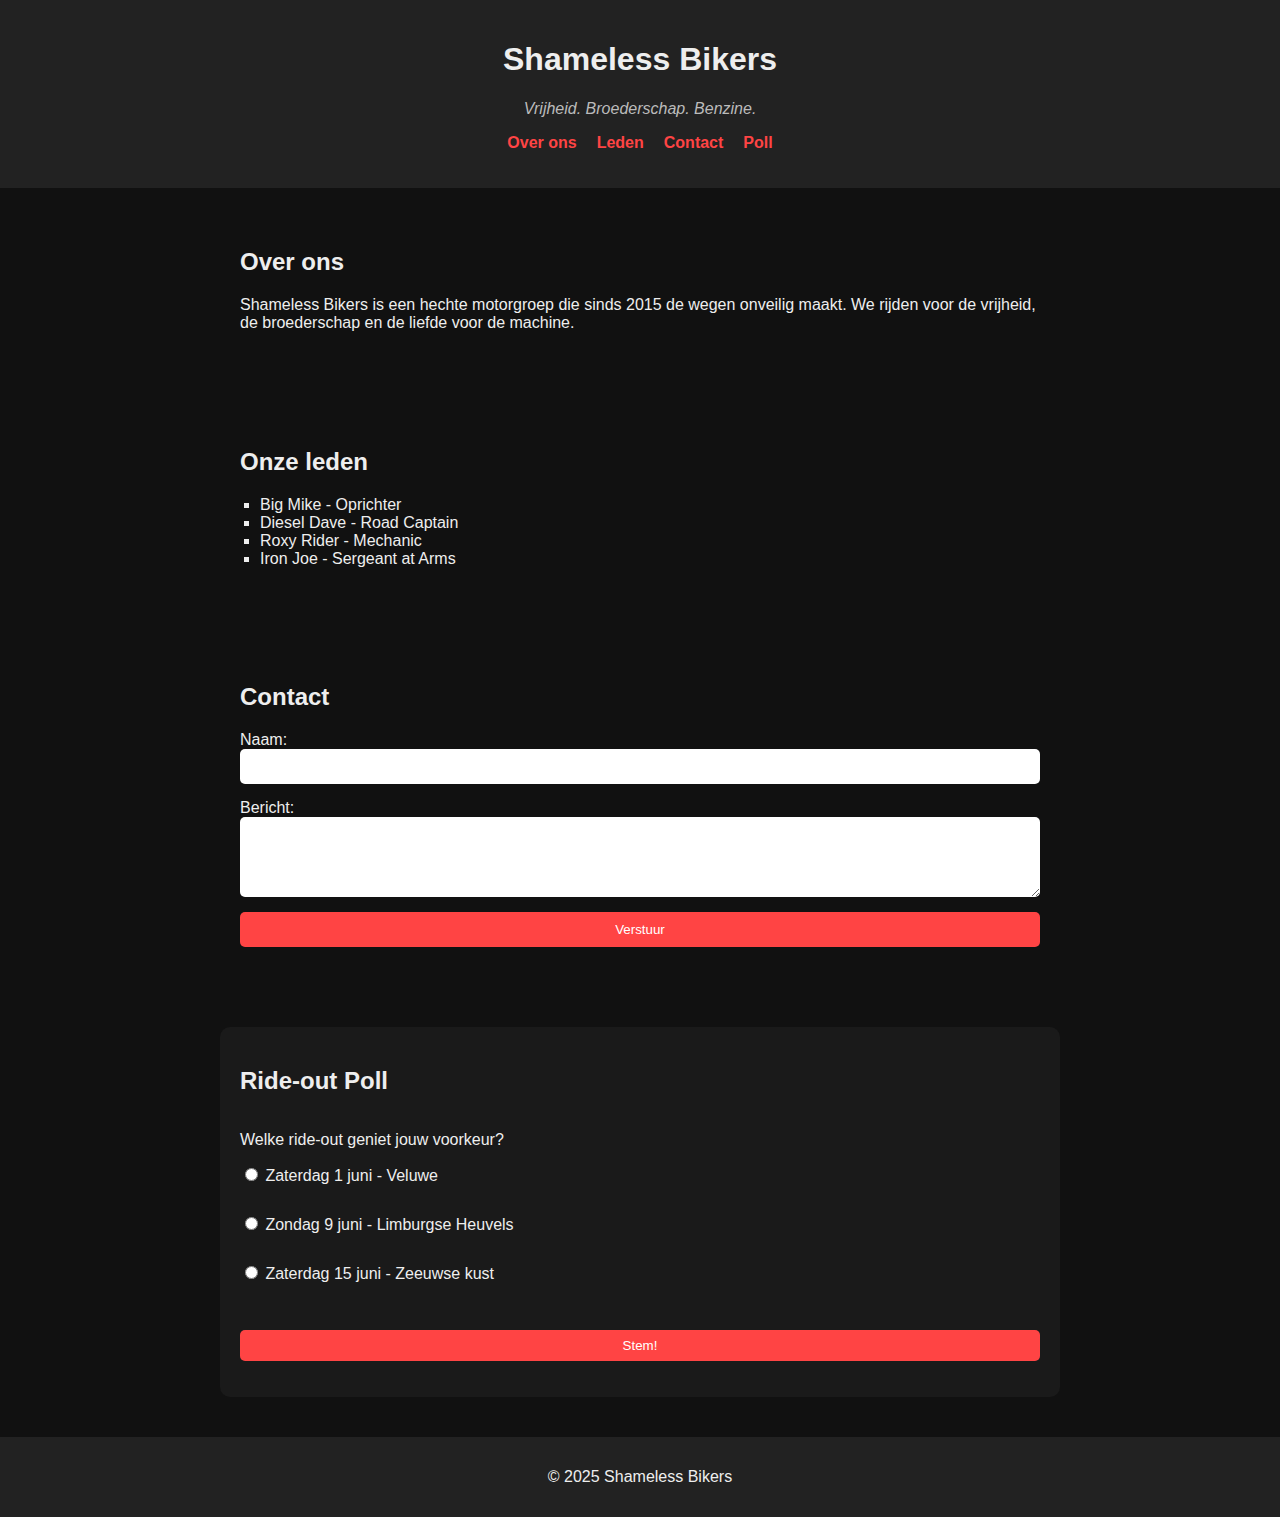
<file: Index.html>
<!DOCTYPE html>
<html lang="nl">
<head>
  <meta charset="UTF-8" />
  <meta name="viewport" content="width=device-width, initial-scale=1" />
  <title>Shameless Bikers</title>
  <style>
    body {
      font-family: Arial, sans-serif;
      margin: 0;
      background-color: #111;
      color: #eee;
    }

    header {
      background-color: #222;
      padding: 20px;
      text-align: center;
    }

    .slogan {
      font-style: italic;
      color: #bbb;
    }

    nav ul {
      list-style: none;
      padding: 0;
      margin-top: 15px;
      display: flex;
      justify-content: center;
      gap: 20px;
    }

    nav a {
      color: #ff4444;
      text-decoration: none;
      font-weight: bold;
    }

    section {
      padding: 40px 20px;
      max-width: 800px;
      margin: auto;
    }

    .ledenlijst {
      list-style: square;
      padding-left: 20px;
    }

    form {
      display: flex;
      flex-direction: column;
    }

    form input,
    form textarea {
      margin-bottom: 15px;
      padding: 10px;
      border: none;
      border-radius: 5px;
    }

    form button {
      background-color: #ff4444;
      color: white;
      border: none;
      padding: 10px;
      border-radius: 5px;
      cursor: pointer;
    }

    footer {
      text-align: center;
      background-color: #222;
      padding: 15px;
      margin-top: 40px;
    }

    /* Poll styles */
    #poll {
      background-color: #1a1a1a;
      padding: 20px;
      border-radius: 10px;
      margin-top: 40px;
    }
    #poll form {
      color: #eee;
    }
    #poll button {
      background-color: #ff4444;
      color: white;
      padding: 8px 12px;
      border: none;
      border-radius: 5px;
    }
  </style>
</head>
<body>
  <header>
    <h1>Shameless Bikers</h1>
    <p class="slogan">Vrijheid. Broederschap. Benzine.</p>
    <nav>
      <ul>
        <li><a href="#over">Over ons</a></li>
        <li><a href="#leden">Leden</a></li>
        <li><a href="#contact">Contact</a></li>
        <li><a href="#poll">Poll</a></li>
      </ul>
    </nav>
  </header>

  <section id="over">
    <h2>Over ons</h2>
    <p>
      Shameless Bikers is een hechte motorgroep die sinds 2015 de wegen onveilig maakt.
      We rijden voor de vrijheid, de broederschap en de liefde voor de machine.
    </p>
  </section>

  <section id="leden">
    <h2>Onze leden</h2>
    <ul class="ledenlijst">
      <li>Big Mike - Oprichter</li>
      <li>Diesel Dave - Road Captain</li>
      <li>Roxy Rider - Mechanic</li>
      <li>Iron Joe - Sergeant at Arms</li>
    </ul>
  </section>

  <section id="contact">
    <h2>Contact</h2>
    <form>
      <label for="naam">Naam:</label>
      <input type="text" id="naam" name="naam" required />

      <label for="bericht">Bericht:</label>
      <textarea id="bericht" name="bericht" rows="4" required></textarea>

      <button type="submit">Verstuur</button>
    </form>
  </section>

  <section id="poll">
    <h2>Ride-out Poll</h2>
    <form id="ridePoll">
      <p>Welke ride-out geniet jouw voorkeur?</p>
      <label>
        <input type="radio" name="ride" value="Zaterdag 1 juni - Veluwe" required />
        Zaterdag 1 juni - Veluwe
      </label><br />
      <label>
        <input type="radio" name="ride" value="Zondag 9 juni - Limburgse Heuvels" />
        Zondag 9 juni - Limburgse Heuvels
      </label><br />
      <label>
        <input type="radio" name="ride" value="Zaterdag 15 juni - Zeeuwse kust" />
        Zaterdag 15 juni - Zeeuwse kust
      </label><br /><br />
      <button type="submit">Stem!</button>
    </form>

    <p id="pollResult" style="margin-top: 15px; color: lime;"></p>
  </section>

  <footer>
    <p>&copy; 2025 Shameless Bikers</p>
  </footer>

  <script>
    // Poll script
    const form = document.getElementById('ridePoll');
    const result = document.getElementById('pollResult');

    form.addEventListener('submit', function (e) {
      e.preventDefault();
      const keuze = document.querySelector('input[name="ride"]:checked').value;
      result.textContent = `Bedankt voor je stem! Jij koos: "${keuze}".`;
      form.reset();
    });

    // Contactformulier (optioneel - hier alleen standaard gedrag)
    const contactForm = document.querySelector('#contact form');
    contactForm.addEventListener('submit', function(e) {
      e.preventDefault();
      alert('Bedankt voor je bericht! (Dit is een demo, het formulier wordt niet verzonden)');
      contactForm.reset();
    });
  </script>
</body>
</html>
</file>
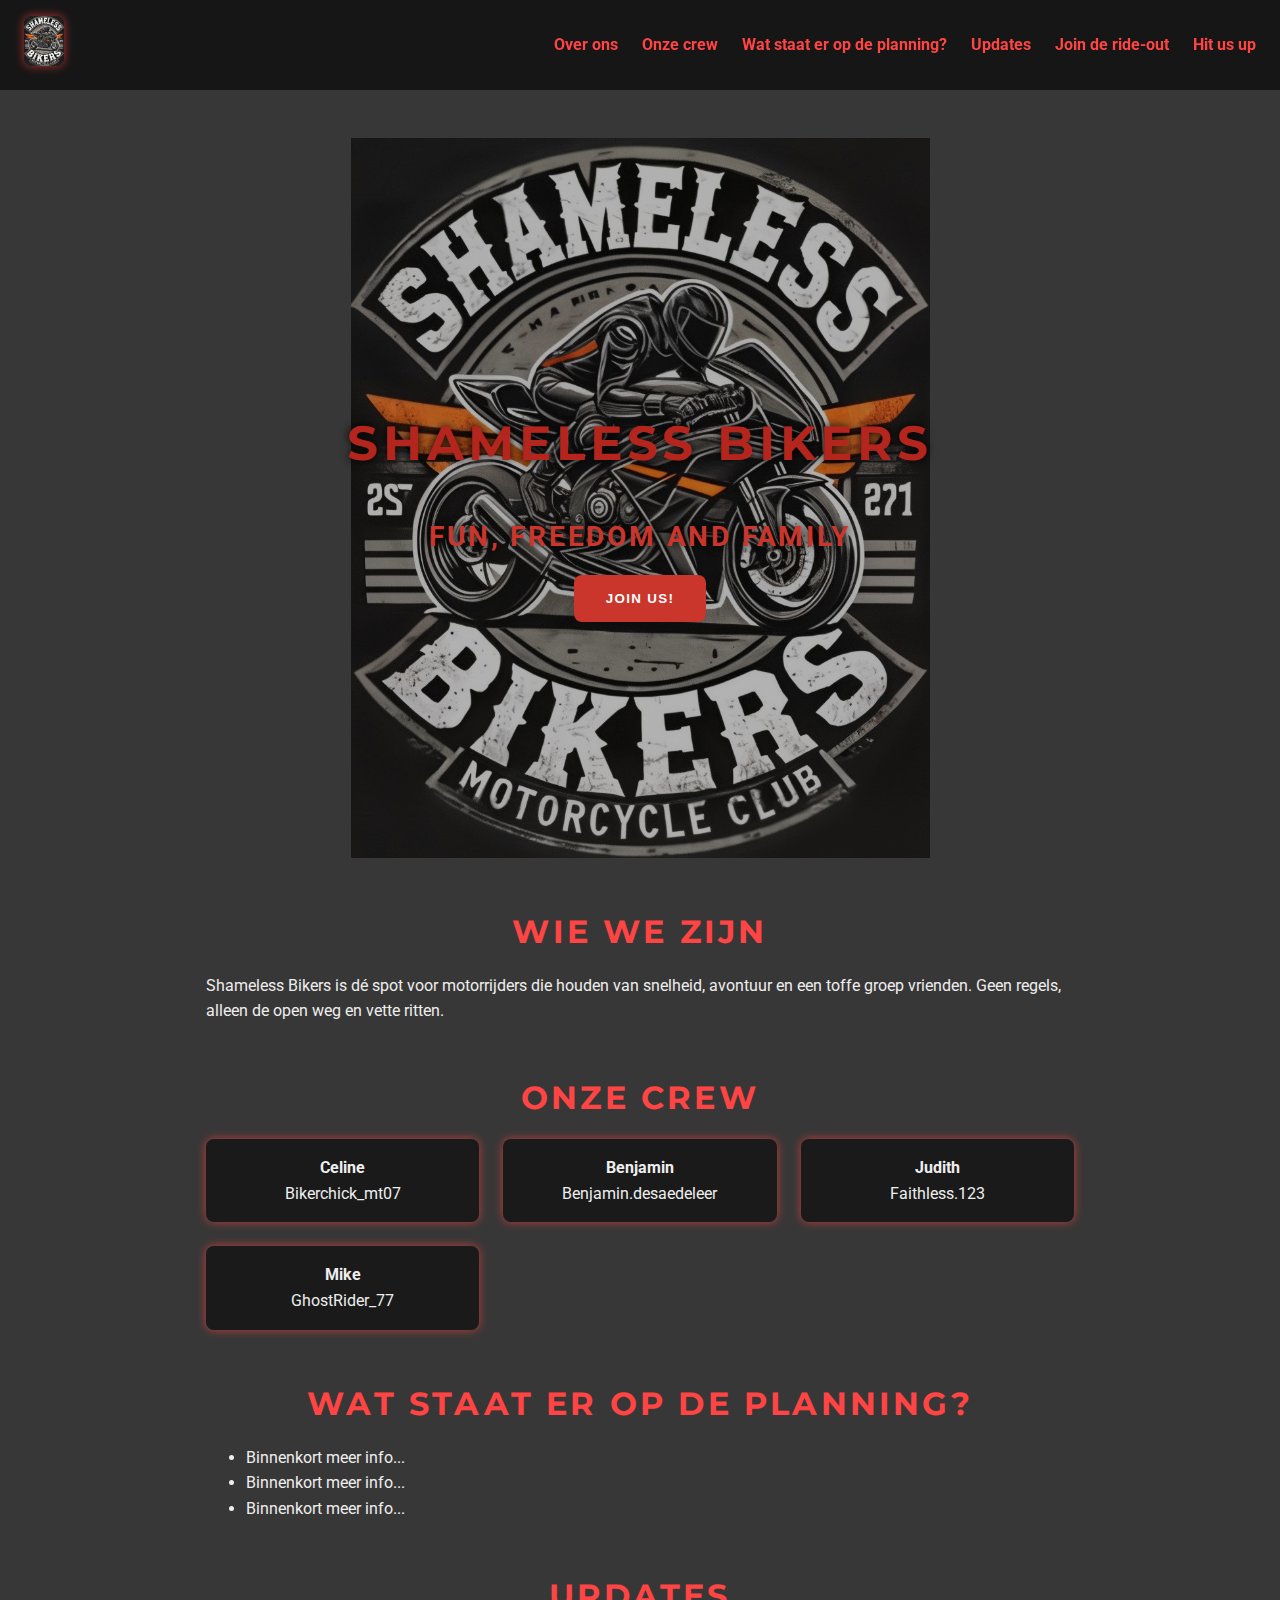
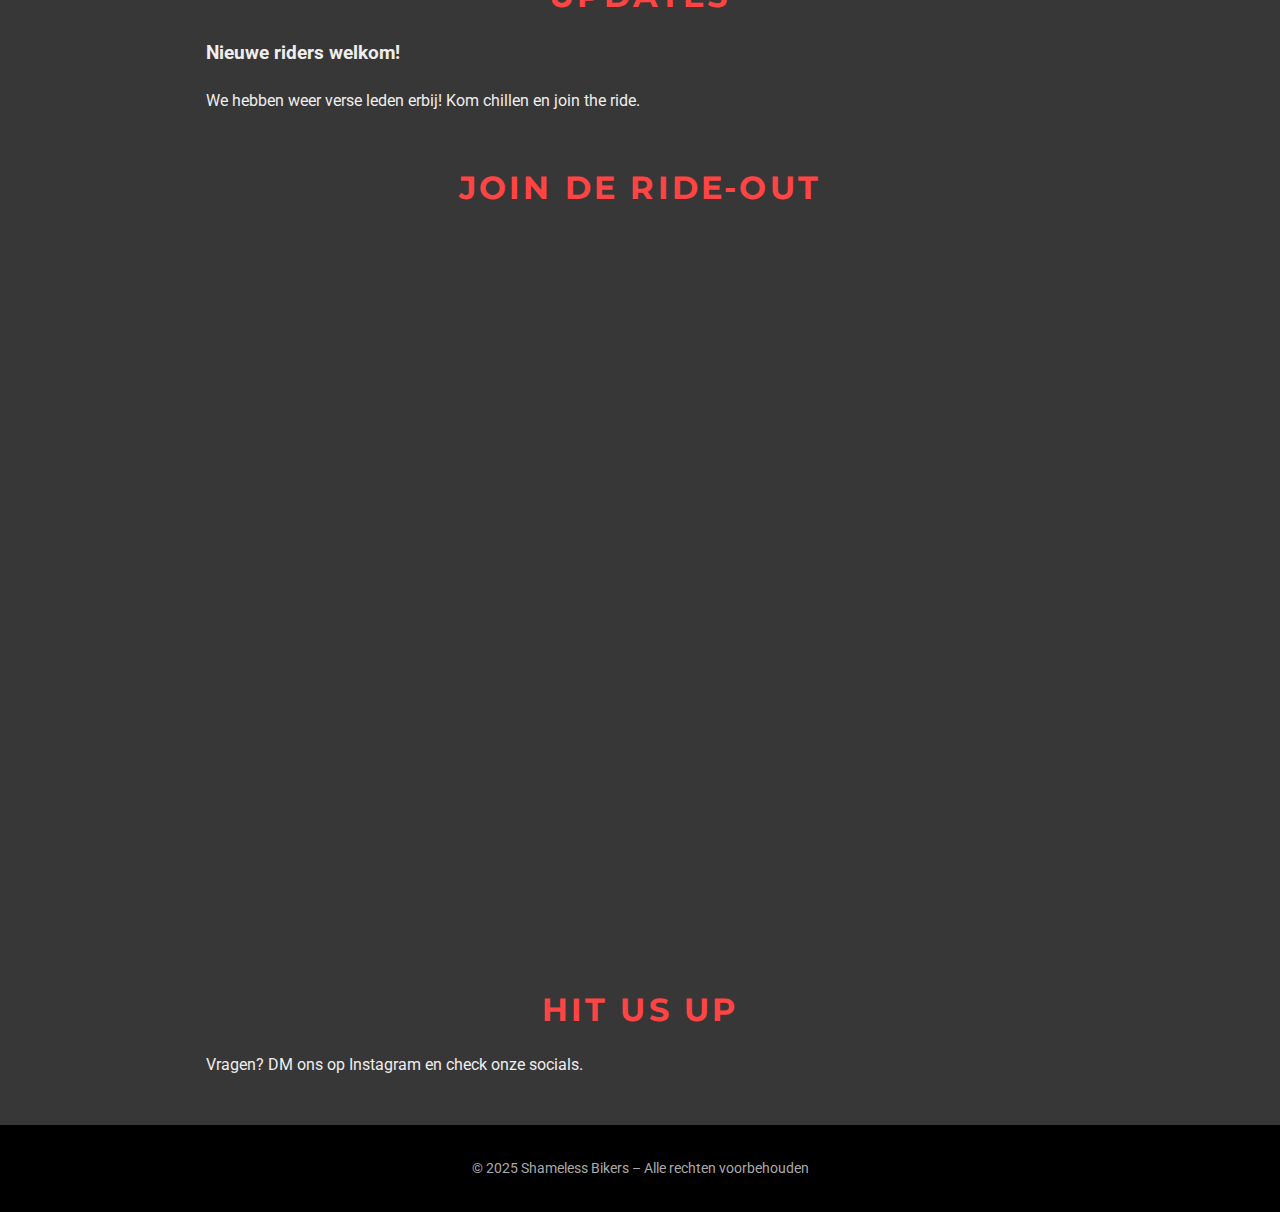
<file: index.html>
<!DOCTYPE html>
<html lang="nl">
<head>
  <meta charset="UTF-8" />
  <meta name="viewport" content="width=device-width, initial-scale=1" />
  <title>Shameless Bikers</title>
  <meta name="description" content="Motorclub voor vrijheid, avontuur en broederschap." />
  <link href="https://fonts.googleapis.com/css2?family=Montserrat:wght@400;700&family=Roboto&display=swap" rel="stylesheet" />
  <style>
    /* Basis */
    *, *::before, *::after { box-sizing: border-box; }
    html { scroll-behavior: smooth; }
    body {
      margin: 0; font-family: 'Roboto', sans-serif;
      background: #383737; color: #eee; line-height: 1.6;
    }
    a { color: #ff4444; text-decoration: none; }
    a:hover { text-decoration: underline; }

    /* Header */
    header {
      position: sticky; top: 0; z-index: 999;
      background: rgba(0,0,0,0.6); backdrop-filter: blur(6px);
      display: flex; justify-content: space-between; align-items: center;
      padding: 1rem 1.5rem;
    }
    header a img {
      height: 50px; border-radius: 8px;
      box-shadow: 0 0 10px #ff4444aa;
      transition: transform 0.3s;
    }
    header a:hover img {
      transform: scale(1.05);
    }

    /* Navigatie */
    nav {
      display: flex; align-items: center;
    }
    nav ul {
      display: flex; gap: 1.5rem;
      list-style: none; margin: 0; padding: 0;
    }
    nav li { font-weight: 700; }

    .menu-toggle {
      display: none; flex-direction: column; gap: 4px;
      cursor: pointer; margin-left: 1rem;
    }
    .menu-toggle span {
      width: 25px; height: 3px; background: #ff4444;
      border-radius: 2px;
    }

    /* Hero */
.hero {
  position: relative;
  background-image: url('1000008850.jpg');
  background-size: contain; /* ⚠️ Was: cover */
  background-repeat: no-repeat;
  background-position: center center;
  background-color: #525151e8; /* Opvulling waar geen beeld is */
  height: 80vh;
  display: flex;
  flex-direction: column;
  justify-content: center;
  align-items: center;
  text-align: center;
  padding: 0 1rem;
  color: #fff;
  text-shadow: 0 0 10px #000;
  overflow: hidden;
}

    .hero::before {
      content: '';
      position: absolute;
      top: 0; left: 0;
      width: 100%; height: 100%;
      background-color: rgba(0, 0, 0, 0.3);
      z-index: 0;
    }

    .hero h1,
    .hero p,
    .hero .btn-primary {
      position: relative;
      z-index: 1;
    }

    .hero h1 {
      font-size: 3rem;
      font-family: 'Montserrat', sans-serif;
      text-transform: uppercase;
      letter-spacing: 0.1em;
      margin-bottom: 0.3rem;
      color: #b4261d;
    }

    .hero p {
      font-size: 1.75rem;
      font-weight: bold;
      text-transform: uppercase;
      letter-spacing: 0.1em;
      margin-bottom: 1rem;
      color: #ca362b;
    }

    .btn-primary {
      background: #ca362b; color: white;
      padding: 1rem 2rem; font-weight: bold;
      border: none; border-radius: 8px;
      cursor: pointer; text-transform: uppercase;
      letter-spacing: 0.1em; transition: 0.3s;
    }
    .btn-primary:hover { background: #cc0000; }

    /* Secties */
    section {
      max-width: 900px; margin: 3rem auto; padding: 0 1rem;
      scroll-margin-top: 100px;
    }
    section h2 {
      font-family: 'Montserrat', sans-serif;
      font-size: 2rem; color: #ff4444;
      text-align: center; text-transform: uppercase;
      letter-spacing: 0.1em; margin-bottom: 1rem;
    }
    .ledenlijst {
      display: grid; grid-template-columns: repeat(auto-fit, minmax(220px, 1fr));
      gap: 1.5rem; list-style: none; padding: 0; text-align: center;
    }
    .ledenlijst li {
      background: #1a1a1a; padding: 1rem;
      border-radius: 8px; box-shadow: 0 0 10px #ff4444aa;
    }

    /* Footer */
    footer {
      background: #000; text-align: center;
      padding: 2rem 1rem; color: #aaa; font-size: 0.9rem;
    }

    /* Mobiel */
    @media (max-width: 768px) {
      nav ul {
        flex-direction: column;
        background: rgba(0,0,0,0.9);
        position: absolute; top: 100%; right: 0;
        width: 100%; display: none;
        padding: 1rem 0;
      }
      nav ul.active { display: flex; }

      .menu-toggle { display: flex; }

      .hero h1 { font-size: 2rem; }
      .hero p { font-size: 1rem; }

      .btn-primary { width: 100%; }

      section { margin: 2rem 1rem; }
    }
  </style>
</head>
<body>

<header>
  <a href="#">
    <img src="1000008850.jpg" alt="Shameless Bikers Logo" />
  </a>
  <nav>
    <div class="menu-toggle" onclick="document.querySelector('nav ul').classList.toggle('active')">
      <span></span><span></span><span></span>
    </div>
    <ul>
      <li><a href="#over">Over ons</a></li>
      <li><a href="#leden">Onze crew</a></li>
      <li><a href="#events">Wat staat er op de planning?</a></li>
      <li><a href="#nieuws">Updates</a></li>
      <li><a href="#inschrijven">Join de ride-out</a></li>
      <li><a href="#contact">Hit us up</a></li>
    </ul>
  </nav>
</header>

<section class="hero">
  <h1>Shameless Bikers</h1>
  <p>Fun, Freedom and Family</p>
  <button class="btn-primary" onclick="document.getElementById('inschrijven').scrollIntoView({behavior:'smooth'})">Join us!</button>
</section>

<section id="over">
  <h2>Wie we zijn</h2>
  <p>
    Shameless Bikers is dé spot voor motorrijders die houden van snelheid, avontuur en een toffe groep vrienden. Geen regels, alleen de open weg en vette ritten.
  </p>
</section>

<section id="leden">
  <h2>Onze crew</h2>
  <ul class="ledenlijst" id="ledenContainer">
    <!-- Wordt gevuld via JavaScript -->
  </ul>
</section>

<section id="events">
  <h2>Wat staat er op de planning?</h2>
  <ul>
    <li>Binnenkort meer info...</li>
    <li>Binnenkort meer info...</li>
    <li>Binnenkort meer info...</li>
  </ul>
</section>

<section id="nieuws">
  <h2>Updates</h2>
  <article>
    <h3>Nieuwe riders welkom!</h3>
    <p>We hebben weer verse leden erbij! Kom chillen en join the ride.</p>
  </article>
</section>

<section id="inschrijven">
  <h2>Join de ride-out</h2>
  <iframe 
    src="https://docs.google.com/forms/d/e/1FAIpQLSdSA8b2b4dhUfnksH6WByI1WaJKGi9xf1ct9zMThTxFkrHLwg/viewform?embedded=true"
    style="width:100%; height:700px; border:none; border-radius:8px;"
    allowfullscreen>
    Laden…
  </iframe>
</section>

<section id="contact">
  <h2>Hit us up</h2>
  <p>Vragen? DM ons op Instagram en check onze socials.</p>
</section>

<footer>
  &copy; 2025 Shameless Bikers – Alle rechten voorbehouden
</footer>

<script>
  // Sluit menu bij klik op link (mobiel)
  document.querySelectorAll('nav ul a').forEach(link => {
    link.addEventListener('click', () => {
      const menu = document.querySelector('nav ul');
      if (menu.classList.contains('active')) {
        menu.classList.remove('active');
      }
    });
  });

  // Laad ledenlijst vanuit CSV-bestand
  async function loadCSV() {
    try {
      const response = await fetch('leden.csv');
      if (!response.ok) throw new Error('CSV bestand niet gevonden');

      const data = await response.text();
      const rows = data.trim().split('\n').slice(1); // header overslaan
      const container = document.getElementById('ledenContainer');

      if (rows.length === 0) {
        container.innerHTML = '<li>Geen leden gevonden.</li>';
      }

      rows.forEach(row => {
        const [naam, gebruikersnaam] = row.split(',');
        const li = document.createElement('li');
        li.innerHTML = `<strong>${naam}</strong><br>${gebruikersnaam}`;
        container.appendChild(li);
      });
    } catch (error) {
      console.error('Fout bij laden CSV:', error);
    }
  }

  loadCSV();
</script>

</body>
</html>
</file>
